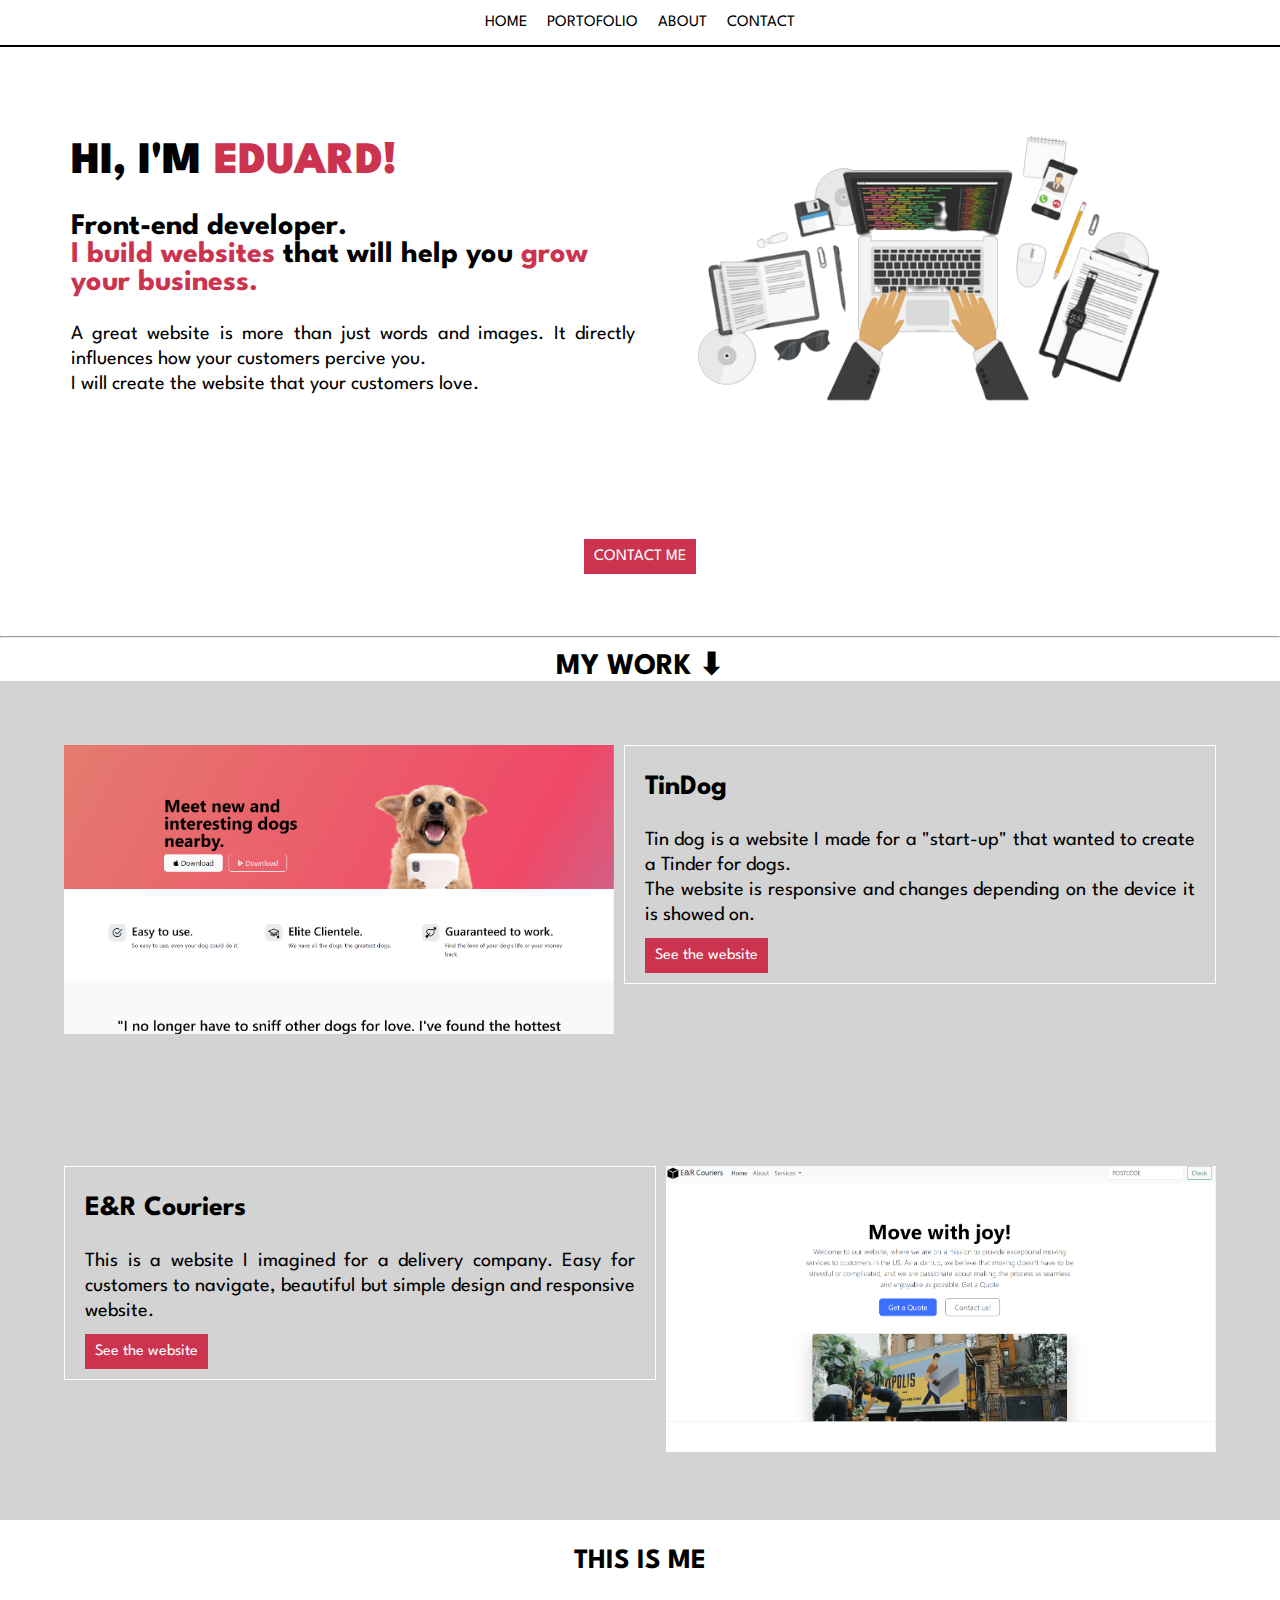
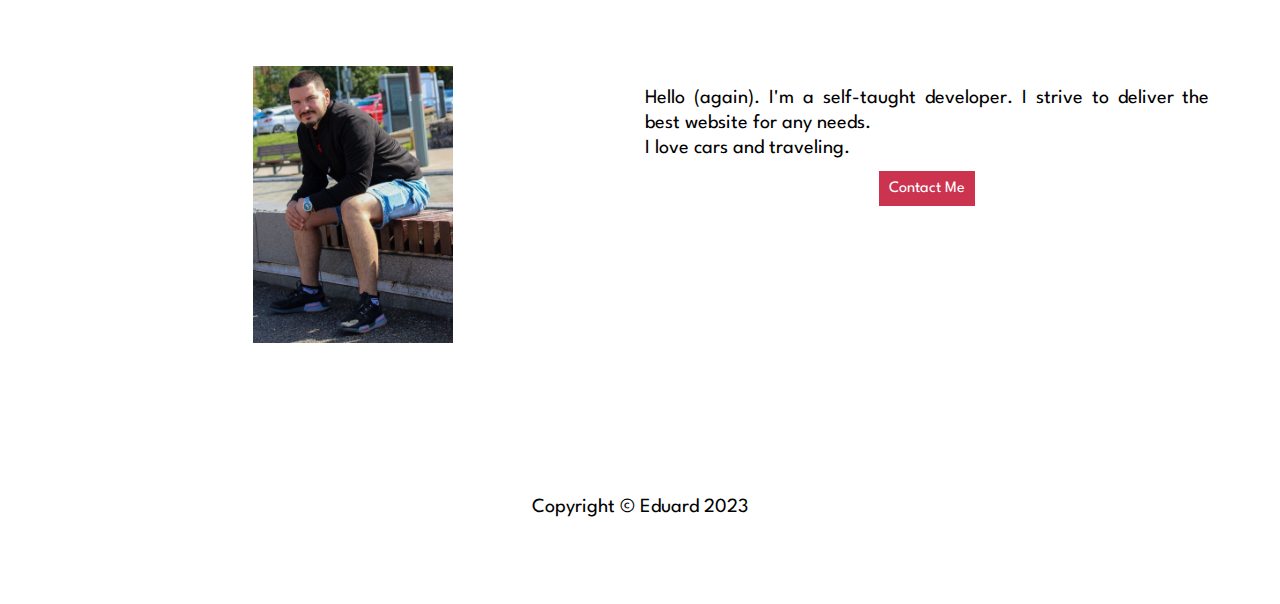
<file: index.html>
<!DOCTYPE html>
<html lang="en">
<head>
    <meta charset="UTF-8">
    <meta name="viewport" content="width=device-width, initial-scale=1.0">
    <link rel="stylesheet" href="./style.css">
    <link rel="preconnect" href="https://fonts.googleapis.com">
    <link rel="preconnect" href="https://fonts.gstatic.com" crossorigin>
    <link href="https://fonts.googleapis.com/css2?family=League+Spartan:wght@100;200;300;400;500;600;700;800;900&display=swap" rel="stylesheet">
    <title>Eduard</title>
</head>

<body>
    <div class="navbar">
        <a class="menubutton" href="#hero">Home</a>
        <a class="menubutton" href="#Portofolio">Portofolio</a>
        <a class="menubutton" href="#about">About</a>
        <a class="menubutton" href="./contact.html">Contact</a>
    </div>
    <div class="hero container" id="hero">
        <div class="left card">

            <h1 class="title">
            HI, I'M <span>EDUARD!</span>
            </h1>
            <h2 class="title">
            Front-end developer. 
            <br/><span >I build websites</span> that will help you <span>grow your business.</span>
            </h2>
            <p>
                A great website is more than just words and images. It directly influences how
                your customers percive you. <br />
                I will create the website that your customers love.
            </p>
            
        </div>
        <div class="right card">
        <img id="heroimg" src="./assets/images/coding.png" alt="coding on a laptop">
        </div>
    </div>
    
    <div class="container">
        <div>
            <a class="page-button" href="./contact.html">CONTACT ME</a>
        </div>
    </div>
    <hr/>
    <h2 class="title work" id="Portofolio">
        MY WORK ⬇
    </h2>
    

    <div class="container my-work-box">
        <div class="left">
           <img src="./assets/images/tindog.png" alt="tindog website preview" height="200px" class="preview">
        </div>
        <div class="website-info right">
            <h3>
                TinDog
            </h3>
           <p>
          Tin dog is a website I made for a "start-up" that wanted to create
          a Tinder for dogs.<br />
          The website is responsive and changes depending on the device it is showed on.
           </p> 
           <a class="page-button" href="https://esandu95.github.io/tindog/" target="_blank">See the website</a>
        </div>
    </div>
    <div class="container2 my-work-box">
        <div class="left">
           <img src="./assets/images/ercouriers.png" alt="tindog website preview" height="200px" class="preview">
        </div>
        <div class="website-info right">
            <h3>
                E&R Couriers
            </h3>
           <p>
           This is a website I imagined for a delivery company.
           Easy for customers to navigate, beautiful but simple design and responsive website.
           </p> 
           <a class="page-button" href="https://esandu95.github.io/er-couriers/" target="_blank">See the website</a>
        </div>
    </div>
    <div class="me" id="about">
    <h3>
            THIS IS ME
    </h3>
        <div class="container">
            <div class="left">
            <img src="./assets/images/me.jpg" alt="picture of me" id="me">
            </div>
            <div class="right">
                <p>
            Hello (again). I'm a self-taught developer. I strive to deliver the best website for any needs.
            <br />I love cars and traveling. 
                </p>
                <a class="page-button" href="./contact.html">Contact Me</a>
            </div>
        </div>
    </div>
    <footer class="container">
        <p>
            Copyright © Eduard 2023
        </p>
    </footer>
    
</body>
</html>
</file>
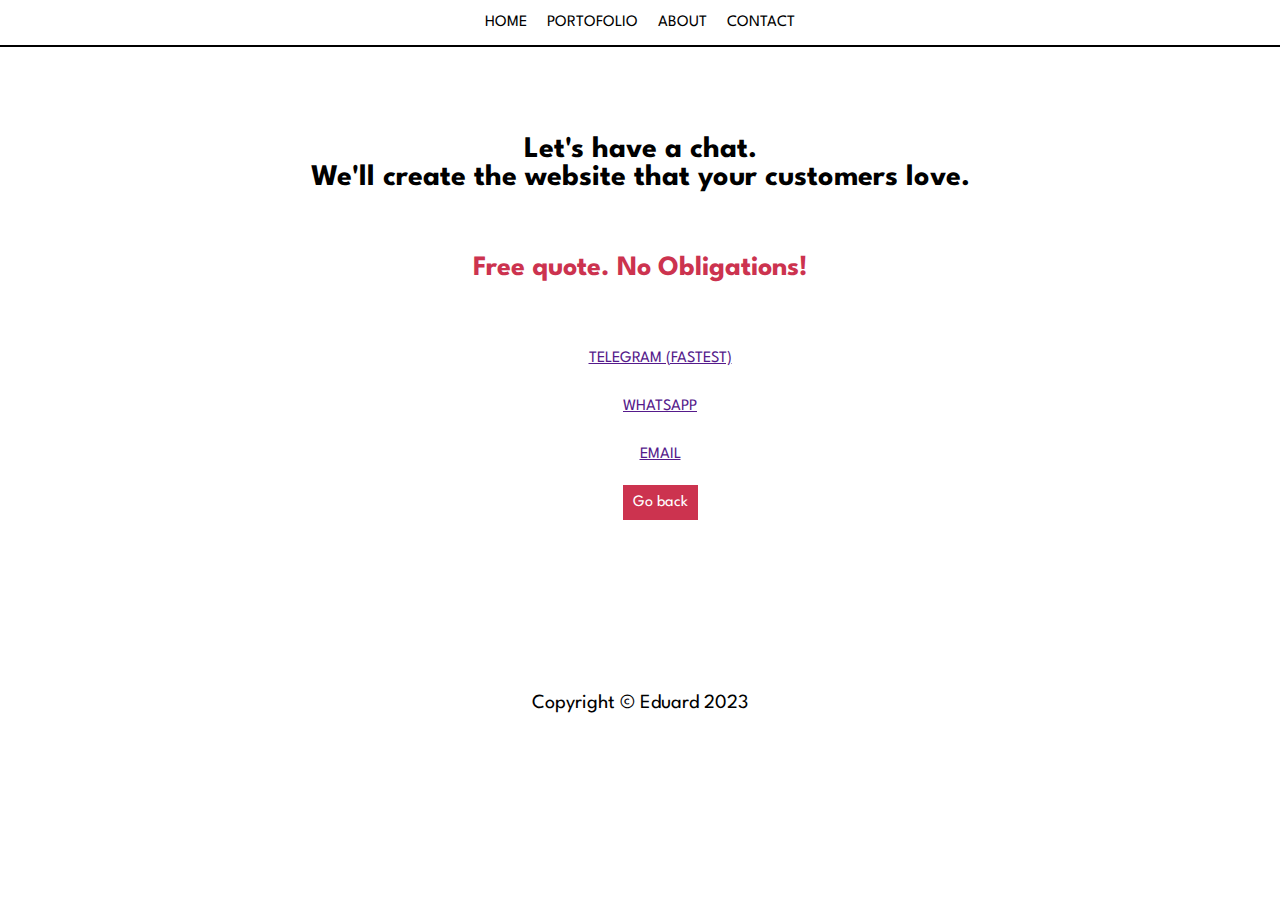
<file: contact.html>
<!DOCTYPE html>
<html lang="en">
<head>
    <meta charset="UTF-8">
    <meta name="viewport" content="width=device-width, initial-scale=1.0">
    <link rel="stylesheet" href="./style.css">
    <link rel="preconnect" href="https://fonts.googleapis.com">
    <link rel="preconnect" href="https://fonts.gstatic.com" crossorigin>
    <link href="https://fonts.googleapis.com/css2?family=League+Spartan:wght@100;200;300;400;500;600;700;800;900&display=swap" rel="stylesheet">
    <title>Contact me - Eduard</title>
</head>
<body>
    <div class="navbar">
        <a class="menubutton" href="./index.html">Home</a>
        <a class="menubutton" href="./index.html#Portofolio">Portofolio</a>
        <a class="menubutton" href="./index.html#about">About</a>
        <a class="menubutton" href="./contact.html">Contact</a>
    </div>
    <div class="contact">
        <h2 style="text-align: center;">
        Let's have a chat.<br />
         We'll create the website that your customers love.
        </h2>
        <span>
            <h3>
                Free quote. No Obligations!
            </h3>
        </span>
        <ul>
            <li><a href="">TELEGRAM (FASTEST)</a></li>
            <li><a href="">WHATSAPP</a></li>
            <li><a href="">EMAIL</a></li>
            <li><a class="page-button" href="./index.html">Go back</a></li>
        </ul>
        
    </div>
    <footer class="container">
        <p>
            Copyright © Eduard 2023
        </p>
    </footer>
    
</body>
</html>
</file>
<file: style.css>
body{
    margin: 0;
    padding: 0;
    font-family: 'League Spartan', sans-serif;
    
}
.navbar{
    display: flex;
    justify-content: center;
    padding: 5px;
    border-bottom: 2px solid;
}
.menubutton{
    text-decoration: none;
    text-transform: uppercase;
    padding: 10px;
    color: black;
}
.menubutton:hover{
    text-decoration: underline #cc334f;
}
.container{
    display: flex;
    gap: 10px;
    justify-content: center;
    align-items: flex-start;
    padding: 5%;
}
.container2{
    display: flex;
    flex-direction: row-reverse;
    gap: 10px;
    justify-content: center;
    align-items: flex-start;
    padding: 5%;
}
.left{
    width: 49%;
}
.right{
    width: 49%;
}
span{
    color: #cc334f;
}
.page-button{
    background-color:#cc334f;
    padding: 10px;
    text-decoration: none;
    color: white;
}
.work{
    text-align: center;
    margin: 0px;
    padding: 0;
}
h1{
    font-size: 45px;
    font-weight: 900;
}
h2{
    font-size: 30px;
    
}
h3{
    font-size: 28px;
}
.website-info{
    border: 1px white solid;
}
p{
    font-size: 20px;
    text-align: justify;
    line-height: 25px;
}
.website-info{
    padding: 20px;
    padding-top: 0px;
}
img{
    max-width: 100%;
    height: auto;
}
.my-work-box{
    background-color: lightgray;
}

.me{
    text-align: center;
}
#me{
    max-width: 200px;
}
.contact{
    display: flex;
    flex-direction: column;
    gap: 10px;
    justify-content: center;
    align-items: center;
    padding: 5%;
}
ul{
    list-style:none;
    line-height: 48px;
    text-align: center;
}

@media(max-width:600px){
    .container,.container2{
        display: flex;
        flex-direction: column;
        text-align: center;
        align-items: center;
        padding: 20px;
    }
    .left{
        width: 100%;
    }
    .right{
        width: 100%;
    }
    .website-info{
        border: 0;
    }
    h1{
        padding-bottom: 20px;
    }
    h2{
        padding-bottom: 20px;
        text-align: justify;
    }
    .left{
        padding: 0px;
    }
    .button{
        font-size: 15px;
    }
    #heroimg{
        width: 350px;
    }
    .my-work-box{
        border: 1px solid;
    }
}
</file>
